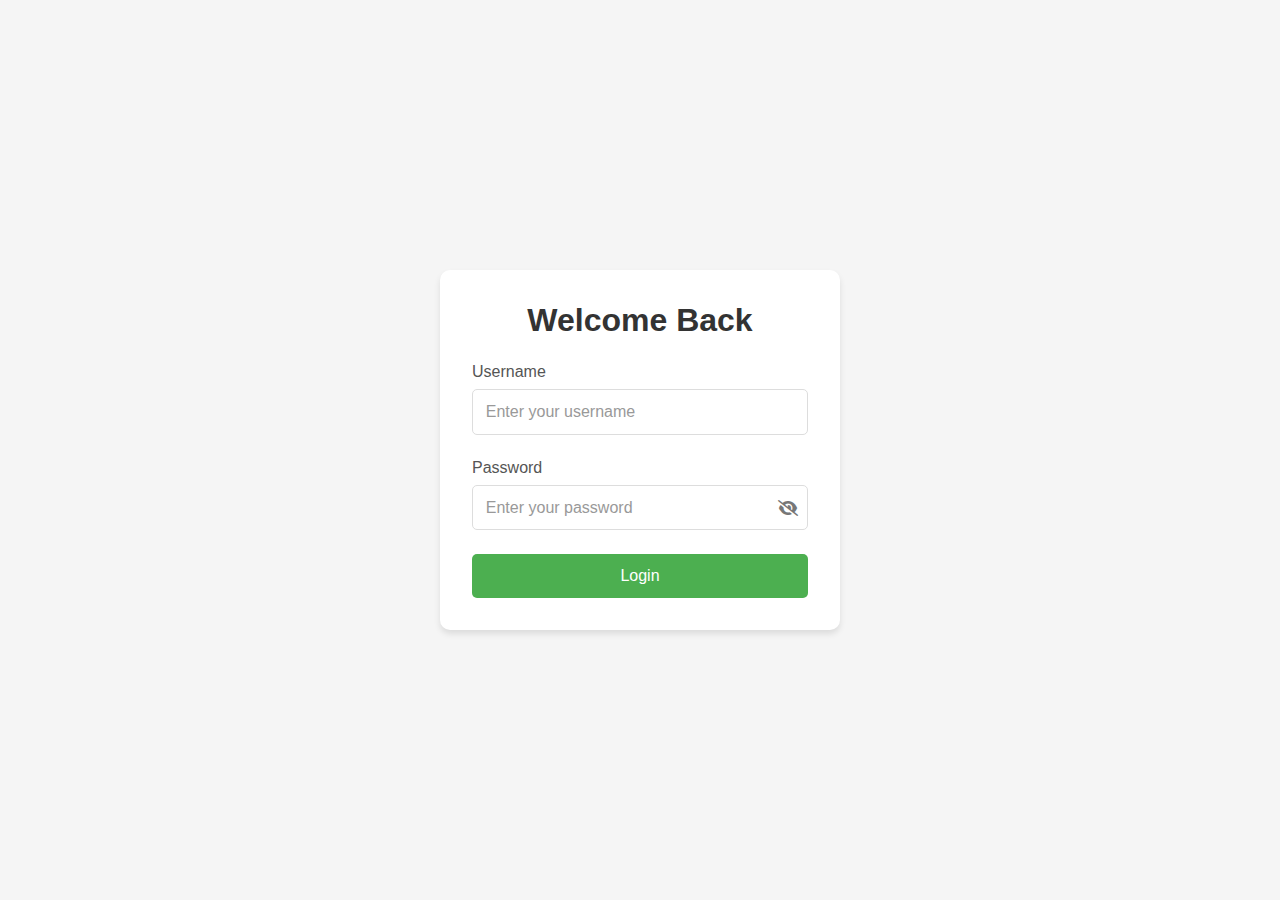
<file: index.html>
<!DOCTYPE html>
<html lang="en">
<head>
    <meta charset="UTF-8">
    <meta name="viewport" content="width=device-width, initial-scale=1.0">
    <title>Login System</title>
    <link rel="stylesheet" href="styles.css">
    <link rel="stylesheet" href="https://cdnjs.cloudflare.com/ajax/libs/font-awesome/6.0.0/css/all.min.css">
</head>
<body>
    <div class="login-container">
        <h1>Welcome Back</h1>
        <form id="loginForm">
            <div class="input-group">
                <label for="username">Username</label>
                <input type="text" id="username" required placeholder="Enter your username">
            </div>
            <div class="input-group password-container">
                <label for="password">Password</label>
                <div class="password-input-wrapper">
                    <input type="password" id="password" required placeholder="Enter your password">
                    <i class="fas fa-eye-slash toggle-password"></i>
                </div>
            </div>
            <button type="submit">Login</button>
        </form>
        <div id="message" class="message"></div>
    </div>

    <script src="script.js"></script>
</body>
</html>
</file>
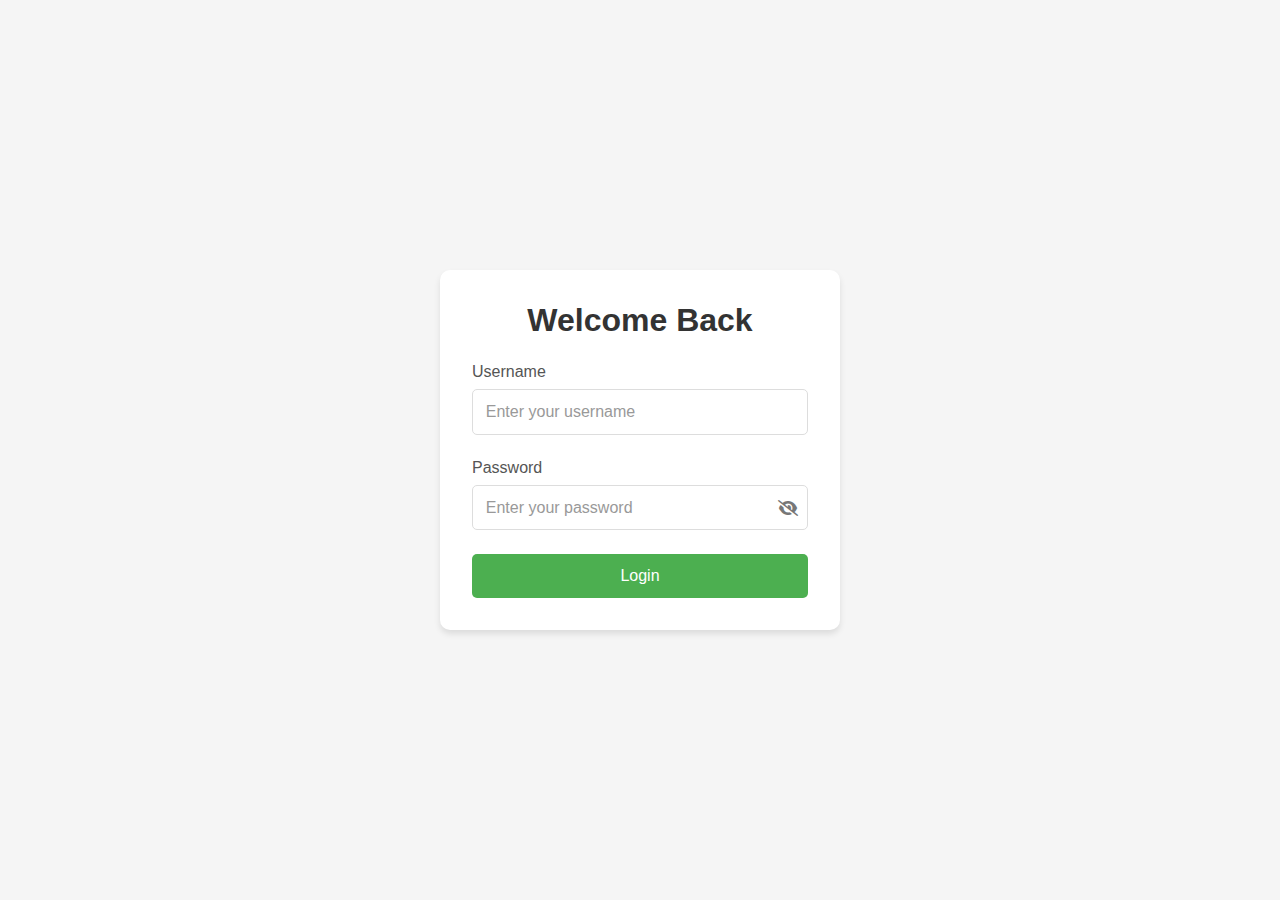
<file: dashboard.html>
<!DOCTYPE html>
<html lang="en">
<head>
    <meta charset="UTF-8">
    <meta name="viewport" content="width=device-width, initial-scale=1.0">
    <title>Dashboard</title>
    <link rel="stylesheet" href="styles.css">
</head>
<body>
    <div class="dashboard-container">
        <h1 id="welcomeMessage">Welcome to Your Dashboard</h1>
        <div class="dashboard-content">
            <p>You have successfully logged in.</p>
            <button id="logoutBtn">Logout</button>
        </div>
    </div>

    <script src="script.js"></script>
</body>
</html>
</file>
<file: styles.css>
* {
    margin: 0;
    padding: 0;
    box-sizing: border-box;
    font-family: 'Arial', sans-serif;
}

body {
    background-color: #f5f5f5;
    display: flex;
    justify-content: center;
    align-items: center;
    min-height: 100vh;
    padding: 20px;
}

.login-container, .dashboard-container {
    background: white;
    padding: 2rem;
    border-radius: 10px;
    box-shadow: 0 4px 6px rgba(0, 0, 0, 0.1);
    width: 100%;
    max-width: 400px;
}

h1 {
    text-align: center;
    margin-bottom: 1.5rem;
    color: #333;
}

.input-group {
    margin-bottom: 1.5rem;
}

label {
    display: block;
    margin-bottom: 0.5rem;
    color: #555;
}

input {
    width: 100%;
    padding: 0.8rem;
    border: 1px solid #ddd;
    border-radius: 5px;
    font-size: 1rem;
}

button {
    width: 100%;
    padding: 0.8rem;
    background-color: #4CAF50;
    color: white;
    border: none;
    border-radius: 5px;
    font-size: 1rem;
    cursor: pointer;
    transition: background-color 0.3s;
}

button:hover {
    background-color: #45a049;
}

#logoutBtn {
    background-color: #f44336;
    margin-top: 1rem;
}

#logoutBtn:hover {
    background-color: #d32f2f;
}

.message {
    margin-top: 1rem;
    padding: 0.8rem;
    border-radius: 5px;
    text-align: center;
    display: none;
}

.success {
    background-color: #d4edda;
    color: #155724;
    display: block;
}

.error {
    background-color: #f8d7da;
    color: #721c24;
    display: block;
}

.dashboard-content {
    text-align: center;
}

@media (max-width: 480px) {
    .login-container, .dashboard-container {
        padding: 1.5rem;
    }
    
    h1 {
        font-size: 1.5rem;
    }
}
/* Previous styles remain the same, add these new styles */

.password-container {
    position: relative;
}

.password-input-wrapper {
    position: relative;
}

.password-input-wrapper input {
    padding-right: 40px; /* Space for the eye icon */
}

.toggle-password {
    position: absolute;
    right: 10px;
    top: 50%;
    transform: translateY(-50%);
    cursor: pointer;
    color: #777;
}

input::placeholder {
    color: #999;
    opacity: 1;
}

/* Rest of your existing CSS remains the same */
</file>
